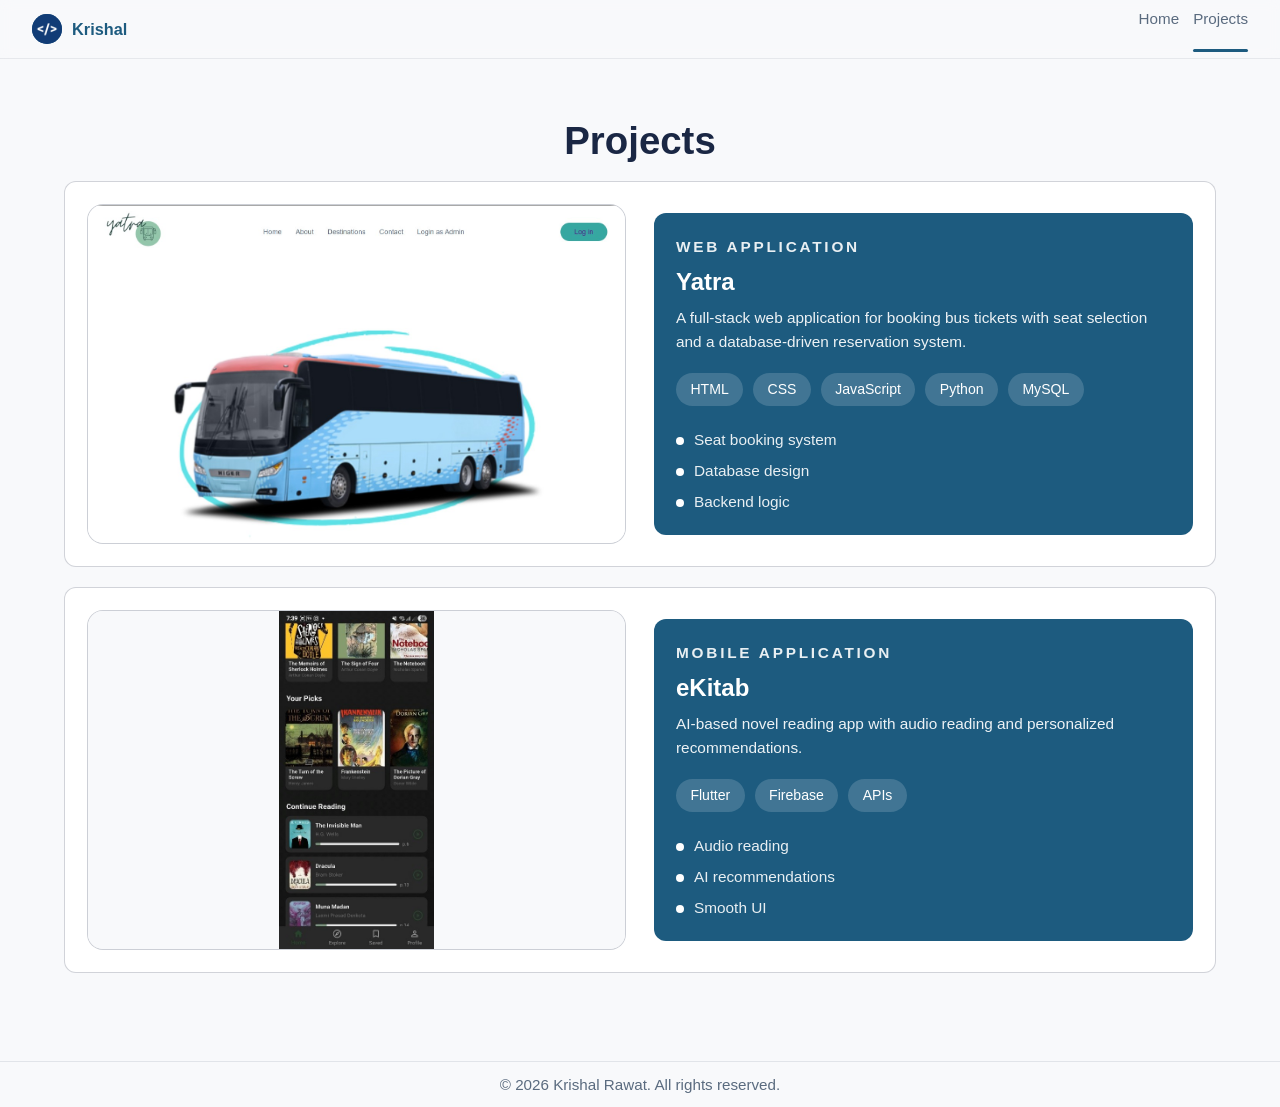
<file: projects.html>
<!DOCTYPE html>
<html lang="en">
<head>
	<meta charset="UTF-8">
	<meta name="viewport" content="width=device-width, initial-scale=1.0">
	<title>Projects - Krishal Rawat</title>
	<link rel="stylesheet" href="style.css">
	<link rel="stylesheet" href="https://cdnjs.cloudflare.com/ajax/libs/font-awesome/6.4.0/css/all.min.css">
</head>
<body>
	<div class="page-shell">
		<main class="portfolio-layout home-layout">
			<section class="home-panel" id="projects">
				<nav class="topbar">
						<a href="index.html" class="brand"><span class="avatar" aria-hidden="true"><img src="images/logo.png" alt="Krishal logo"></span><span class="brand-text">Krishal</span></a>
							<button class="nav-toggle" type="button" aria-expanded="false" aria-controls="topbarLinks" aria-label="Open navigation menu">
								<i class="fas fa-bars nav-icon-bars" aria-hidden="true"></i>
								<i class="fas fa-times nav-icon-close" aria-hidden="true"></i>
							</button>
						<div class="topbar-links" id="topbarLinks">
						<a href="index.html">Home</a>
						<a href="projects.html" class="active">Projects</a>
					</div>
				</nav>

				<section class="projects-section">
					<div class="section-heading">
						
						<h2>Projects</h2>
					</div>

					<article class="project-card yatra-card">
						<div class="project-visual yatra-visual">
							<div class="yatra-viewer" data-yatra-viewer>
								<img src="images/yatra_1.jpg" alt="Yatra project screenshot 1">
							</div>
						</div>
						<div class="project-info">
							<p class="project-kicker">Web Application</p>
							<h3>Yatra</h3>
							<p>A full-stack web application for booking bus tickets with seat selection and a database-driven reservation system.</p>
							<div class="tech-tags">
								<span>HTML</span>
								<span>CSS</span>
								<span>JavaScript</span>
								<span>Python</span>
								<span>MySQL</span>
							</div>
							<ul class="project-highlights">
								<li>Seat booking system</li>
								<li>Database design</li>
								<li>Backend logic</li>
							</ul>
						</div>
					</article>

					<article class="project-card ekitab-card">
						<div class="project-visual ekitab-visual">
							<div class="ekitab-viewer" data-ekitab-viewer>
								<img src="images/ekitab_1.jpg" alt="eKitab screenshot 1">
							</div>
						</div>
						<div class="project-info">
							<p class="project-kicker">Mobile application</p>
							<h3>eKitab</h3>
							<p>AI-based novel reading app with audio reading and personalized recommendations.</p>
							<div class="tech-tags">
								<span>Flutter</span>
								<span>Firebase</span>
								<span>APIs</span>
							</div>
							<ul class="project-highlights">
								<li>Audio reading</li>
								<li>AI recommendations</li>
								<li>Smooth UI</li>
							</ul>
						</div>
					</article>

				</section>
			</section>
		</main>
	</div>

	<footer class="site-footer" role="contentinfo">
		<div class="footer-inner">© 2026 Krishal Rawat. All rights reserved.</div>
	</footer>

	<script>
			const navToggle = document.querySelector('.nav-toggle');
			const topbarLinks = document.querySelector('.topbar-links');
			const closeNav = () => {
				document.body.classList.remove('nav-open');
				if (navToggle) navToggle.setAttribute('aria-expanded', 'false');
			};
			if (navToggle && topbarLinks) {
				navToggle.addEventListener('click', () => {
					const isOpen = document.body.classList.toggle('nav-open');
					navToggle.setAttribute('aria-expanded', String(isOpen));
				});
				topbarLinks.querySelectorAll('a').forEach((link) => {
					link.addEventListener('click', closeNav);
				});
				window.addEventListener('resize', () => {
					if (window.innerWidth > 700) closeNav();
				});
			}

		const yatraViewer = document.querySelector('[data-yatra-viewer]');
		if (yatraViewer) {
			const frames = [
				'images/yatra_1.jpg',
				'images/yatra_2.jpg',
				'images/yatra_3.jpg',
				'images/yatra_4.jpg',
				'images/yatra_5.jpg',
				'images/yatra_6.jpg',
				'images/yatra_7.jpg',
				'images/yatra_8.jpg'
			];
			const image = yatraViewer.querySelector('img');
			let currentFrame = 0;

			const renderFrame = (nextFrame) => {
				image.style.opacity = '0';
				window.setTimeout(() => {
					image.src = frames[nextFrame];
					image.alt = `Yatra project screenshot ${nextFrame + 1}`;
					image.style.opacity = '1';
				}, 180);
			};

			image.style.transition = 'opacity 180ms ease';
			window.setInterval(() => {
				currentFrame = (currentFrame + 1) % frames.length;
				renderFrame(currentFrame);
			}, 2200);
		}

		// eKitab auto-rotating viewer
		const ekitabViewer = document.querySelector('[data-ekitab-viewer]');
		if (ekitabViewer) {
			const ekitabFrames = [
				'images/ekitab_1.jpg',
				'images/ekitab_2.jpg',
				'images/ekitab_3.jpg',
				'images/ekitab_4.jpg',
				'images/ekitab_5.jpg',
				'images/ekitab_6.jpg',
				'images/ekitab_7.jpg',
				'images/ekitab_8.jpg'
			];
			const ekitabImage = ekitabViewer.querySelector('img');
			let ekitabIndex = 0;

			const ekitabRender = (i) => {
				ekitabImage.style.opacity = '0';
				setTimeout(() => {
					ekitabImage.src = ekitabFrames[i];
					ekitabImage.alt = `eKitab screenshot ${i+1}`;
					ekitabImage.style.opacity = '1';
				}, 180);
			};

			ekitabImage.style.transition = 'opacity 180ms ease';
			setInterval(() => {
				ekitabIndex = (ekitabIndex + 1) % ekitabFrames.length;
				ekitabRender(ekitabIndex);
			}, 2000);
		}
	</script>
</body>
</html>
</file>
<file: style.css>
:root {
  --bg: #f8f9fb;
  --panel: #ffffff;
  --panel-strong: #ffffff;
  --text: #1a2744;
  --muted: #5a6b7f;
  --line: rgba(26, 39, 68, 0.1);
  --accent: #1d5b7f;
  --accent-dark: #154158;
  --accent-light: #e8f2f7;
  --shadow: none;
  --radius-xl: 0;
}

* {
  box-sizing: border-box;
  margin: 0;
  padding: 0;
}

html {
  scroll-behavior: smooth;
  overflow-x: hidden;
}

body {
  min-height: 100vh;
  background: var(--bg);
  color: var(--text);
  font-family: -apple-system, BlinkMacSystemFont, "Segoe UI", Roboto, "Helvetica Neue", sans-serif;
  -webkit-font-smoothing: antialiased;
  -moz-osx-font-smoothing: grayscale;
  font-size: 16px;
  overflow-x: hidden;
}

img,
svg,
video {
  max-width: 100%;
  height: auto;
}

a {
  color: inherit;
  text-decoration: none;
}

.page-shell {
  min-height: 100vh;
  padding: clamp(24px, 4vw, 60px) clamp(16px, 5vw, 64px) 48px;
  display: flex;
  flex-direction: column;
  justify-content: flex-start;
  align-items: center;
}

.home-page .page-shell {
  padding-bottom: 0;
}

.about-page .page-shell {
  min-height: 100vh;
}

.portfolio-layout {
  display: grid;
  grid-template-columns: minmax(0, 1.15fr) minmax(320px, 0.85fr);
  gap: 24px;
  align-items: start;
  width: min(100%, 960px);
  background: transparent;
  padding: 0;
  border-radius: 0;
  position: relative;
  overflow: visible;
}

.home-layout {
  grid-template-columns: 1fr;
  width: 100%;
  max-width: none;
  margin: 0 auto;
  background: transparent;
  padding: 0;
  border-radius: 0;
  position: relative;
  overflow: visible;
}

.about-layout {
  grid-template-columns: 1fr;
  width: 100%;
  max-width: none;
  margin: 0 auto;
  background: transparent;
  padding: 0;
  border-radius: 0;
  position: relative;
  overflow: visible;
}

.home-panel,
.about-panel {
  border-radius: 0;
  box-shadow: none;
  border: 0;
  position: relative;
  overflow: hidden;
}

.home-panel {
  background: transparent;
  padding: 0;
  width: 100%;
  box-shadow: none;
  border: none;
  border-radius: 0;
  overflow: visible;
  backdrop-filter: none;
  -webkit-backdrop-filter: none;
}

.about-panel {
  background: transparent;
  padding: 0;
  position: static;
  min-height: auto;
  overflow: visible;
  color: var(--text);
  box-shadow: none;
  border: none;
  border-radius: 0;
  backdrop-filter: none;
  -webkit-backdrop-filter: none;
}

.about-page .about-panel {
  position: static;
  min-height: auto;
}

.topbar {
  display: flex;
  align-items: center;
  justify-content: space-between;
  gap: 12px;
  position: fixed;
  top: 0;
  left: 0;
  right: 0;
  width: 100%;
  z-index: 999;
  margin: 0;
  padding: 10px 32px 10px;
  background: rgba(248, 249, 251, 0.72);
  backdrop-filter: blur(6px);
  transition: background 200ms ease, padding 120ms ease;
  border-bottom: 1px solid rgba(26, 39, 68, 0.08);
}

body.nav-open {
  overflow: hidden;
}

.brand,
.topbar-links a {
  min-height: 38px;
}

.nav-toggle {
  display: none;
  align-items: center;
  justify-content: center;
  width: 44px;
  height: 44px;
  border: 1px solid var(--line);
  border-radius: 10px;
  background: rgba(255, 255, 255, 0.72);
  color: var(--text);
  cursor: pointer;
  flex: 0 0 auto;
}

.nav-toggle i {
  pointer-events: none;
}

.nav-icon-close {
  display: none;
}

.nav-toggle[aria-expanded="true"] .nav-icon-bars {
  display: none;
}

.nav-toggle[aria-expanded="true"] .nav-icon-close {
  display: inline-block;
}

body.nav-open .nav-icon-bars {
  display: none;
}

body.nav-open .nav-icon-close {
  display: inline-block;
}

.brand,
.topbar-links a,
.topbar-compact a {
  font-family: inherit;
}

.brand {
  font-size: 1.02rem;
  font-weight: 700;
  letter-spacing: 0;
  color: var(--accent);
}

.topbar-compact {
  position: static;
  margin: 0;
  padding: 18px 0 16px;
  background: transparent;
  border-bottom: 1px solid rgba(26, 39, 68, 0.08);
}

.topbar-links {
  display: flex;
  gap: 14px;
  flex-wrap: wrap;
  color: var(--muted);
  font-size: 0.95rem;
  font-weight: 500;
}

/* active link underline indicator */
.topbar-links a {
  position: relative;
  padding-bottom: 6px;
}
.topbar-links a::after {
  content: '';
  position: absolute;
  left: 0;
  right: 0;
  height: 3px;
  bottom: -4px;
  background: var(--accent);
  border-radius: 2px;
  transform: scaleX(0);
  transform-origin: left center;
  transition: transform 180ms ease, opacity 180ms ease;
  opacity: 0;
}
.topbar-links a.active::after {
  transform: scaleX(1);
  opacity: 1;
}

/* avatar in header */
.brand { display: inline-flex; align-items: center; gap: 10px; }
.avatar {
  width: 30px;
  height: 30px;
  display: inline-flex;
  align-items: center;
  justify-content: center;
  background: var(--accent);
  color: #fff;
  border-radius: 50%;
  font-weight: 700;
  font-size: 0.92rem;
}
.avatar img{
  width: 100%;
  height: 100%;
  object-fit: cover;
  border-radius: 50%;
  display: block;
}
.brand-text { display: inline-block; }

.topbar-links a:hover,
.topbar-compact a:hover,
.social-footer a:hover {
  color: var(--accent);
}

.about-panel .topbar-compact a,
.about-panel .panel-label,
.about-panel .eyebrow,
.about-panel .project-kicker {
  color: var(--accent);
}

.about-panel .topbar-compact a {
  color: var(--text);
}

.about-panel .topbar-compact a:hover {
  color: var(--text);
}

.panel-label,
.eyebrow,
.project-kicker {
  text-transform: uppercase;
  letter-spacing: 0.18em;
  font-size: 0.72rem;
  color: var(--accent);
  font-weight: 700;
}

.hero {
  display: grid;
  grid-template-columns: 1fr 1fr;
  gap: 48px;
  align-items: center;
  margin: 48px 0 64px;
}

.hero-copy {
  max-width: 600px;
}

.availability-note {
  display: inline-block;
  margin-bottom: 12px;
  padding: 6px 12px;
  border-radius: 999px;
  background: var(--accent);
  color: #ffffff;
  border: 1px solid rgba(21, 65, 88, 0.24);
  box-shadow: 0 6px 16px rgba(21, 65, 88, 0.18);
  letter-spacing: 0.08em;
  text-transform: none;
}

.hero h1,
.section-heading h2,
.project-info h3,
.about-card h2,
.skills h3 {
  font-family: inherit;
}

.hero h1 {
  font-size: clamp(2.8rem, 8vw, 4.2rem);
  line-height: 1.05;
  margin: 14px 0 18px;
  max-width: 12ch;
  color: var(--text);
  font-weight: 700;
}

/* Typing caret for hero title */
.typed-caret {
  display: inline-block;
  width: 2px;
  height: 1.05em;
  margin-left: 8px;
  background: var(--text);
  vertical-align: bottom;
  animation: blink 1s steps(1) infinite;
}

@keyframes blink {
  50% { opacity: 0; }
}

.lead,
.project-info p,
.about-copy,
.skills ul li,
.mini-stats span {
  color: var(--muted);
  line-height: 1.7;
}

.lead {
  max-width: 44ch;
  font-size: 1.14rem;
  line-height: 1.7;
  color: var(--muted);
}

.hero-actions {
  display: flex;
  flex-wrap: wrap;
  gap: 12px;
  margin: 24px 0 18px;
}

.btn {
  display: inline-flex;
  align-items: center;
  justify-content: center;
  min-height: 44px;
  padding: 0 18px;
  border-radius: 0;
  border: 0;
  font-weight: 700;
  transition: background 0.2s ease, color 0.2s ease;
  font-size: 0.95rem;
}

.btn:hover,
.view-btn:hover,
.social-icon:hover {
  transform: none;
}

.btn-primary {
  background: var(--accent);
  color: #ffffff;
  border-radius: 10px;
}

.btn-primary:hover {
  background: var(--accent-dark);
}

.btn-secondary {
  background: transparent;
  border: 1px solid var(--line);
  color: var(--text);
  border-radius: 10px;
  box-shadow: 0 6px 18px rgba(26, 39, 68, 0.12);
}

.hero-badges {
  display: flex;
  flex-wrap: wrap;
  gap: 10px;
}

.hero-badges span,
.tech-tags span {
  border-radius: 20px;
  background: var(--accent-light);
  border: 0;
  padding: 0.55rem 0.9rem;
  color: var(--accent);
  font-size: 0.88rem;
  font-weight: 500;
}

.hero-visual {
  position: relative;
  display: flex;
  align-items: center;
  justify-content: center;
}

.hero-visual::before {
  content: '';
  position: absolute;
  width: 340px;
  height: 340px;
  background: radial-gradient(circle at 35% 35%, rgba(29, 91, 127, 0.40), transparent 70%);
  border-radius: 50%;
  z-index: 0;
  top: 50%;
  left: 50%;
  transform: translate(-50%, -50%);
}

.hero-visual::after {
  content: '';
  position: absolute;
  width: 200px;
  height: 200px;
  background: radial-gradient(circle at 60% 60%, rgba(29, 91, 127, 0.30), transparent 60%);
  border-radius: 50%;
  z-index: 0;
  bottom: -20px;
  right: -40px;
}

.hero-visual img {
  width: 100%;
  max-width: 280px;
  height: auto;
  display: block;
  border-radius: 12px;
  position: relative;
  z-index: 2;
  object-fit: cover;
}

/* additional decorative circles behind the hero image */
.hero-visual .bg-circle {
  position: absolute;
  border-radius: 50%;
  z-index: 1;
  pointer-events: none;
  filter: blur(6px);
  transform: translate(-50%, -50%);
}
.hero-visual .bg-circle.c1 {
  width: 200px;
  height: 200px;
  left: 20%;
  top: 18%;
  background: radial-gradient(circle at 35% 35%, rgba(29, 91, 127, 0.55), transparent 60%);
}
.hero-visual .bg-circle.c2 {
  width: 140px;
  height: 140px;
  right: 12%;
  top: 28%;
  background: radial-gradient(circle at 60% 40%, rgba(29, 91, 127, 0.45), transparent 60%);
}
.hero-visual .bg-circle.c3 {
  width: 150px;
  height: 150px;
  left: 68%;
  bottom: 6%;
  background: radial-gradient(circle at 40% 60%, rgba(29, 91, 127, 0.42), transparent 60%);
}

@media (max-width: 700px) {
  .hero-visual .bg-circle { display: none; }
}

@media (max-width: 700px) {
  .page-shell { padding: 0 16px 28px; }
  .topbar {
    position: sticky;
    padding: 10px 12px 8px;
    flex-direction: row;
    align-items: center;
    gap: 8px;
    top: 0;
  }
  .brand {
    font-size: 0.96rem;
    min-height: auto;
  }

  .avatar {
    width: 30px;
    height: 30px;
  }

  .nav-toggle {
    display: inline-flex;
    width: 34px;
    height: 34px;
    border: 0;
    background: transparent;
    color: var(--accent);
  }

  .nav-toggle i {
    font-size: 1.05rem;
  }

  .topbar-links {
    position: absolute;
    top: calc(100% - 1px);
    right: 16px;
    left: auto;
    z-index: 998;
    flex-direction: column;
    gap: 6px;
    padding: 8px;
    width: min(220px, calc(100vw - 32px));
    border: 1px solid rgba(26, 39, 68, 0.1);
    border-top: 0;
    border-radius: 0 0 16px 16px;
    background: rgba(248, 249, 251, 0.98);
    box-shadow: 0 20px 40px rgba(26, 39, 68, 0.16);
    opacity: 0;
    transform: translateY(-6px);
    transform-origin: top right;
    pointer-events: none;
    transition: opacity 180ms ease, transform 180ms ease;
  }

  body.nav-open .topbar-links {
    opacity: 1;
    transform: translateY(0);
    pointer-events: auto;
  }

  .topbar-links a {
    width: 100%;
    padding: 12px 14px;
    border-radius: 10px;
    background: transparent;
    padding-bottom: 12px;
  }

  .topbar-links a::after {
    display: none;
  }

  .topbar-links a.active {
    background: var(--accent-light);
    color: var(--accent);
  }
}

.note-top {
  left: 34px;
  top: 70px;
}

.note-bottom {
  left: 26px;
  bottom: 60px;
}

.section-heading {
  margin: 40px 0 18px;
  margin-top: 60px;
}

.section-heading h2 {
  font-size: clamp(2rem, 3vw, 2.8rem);
  margin-top: 8px;
  color: var(--text);
  font-weight: 700;
}

.projects-section {
  display: grid;
  gap: 0;
  margin-bottom: 20px;
}

.about-section {
  padding: 12px 0 8px;
}

.about-section .section-heading {
  text-align: center;
}

.about-card {
  max-width: 860px;
  margin: 0 auto;
  background: #ffffff;
  border: 1px solid rgba(26, 39, 68, 0.12);
  border-radius: 12px;
  padding: 20px 22px;
  box-shadow: none;
}

.about-copy {
  color: var(--muted);
  font-size: 1rem;
  line-height: 1.75;
  margin: 0;
  max-width: 62ch;
  text-align: center;
}

.mini-stats {
  display: grid;
  grid-template-columns: repeat(3, minmax(0, 1fr));
  gap: 12px;
}

.mini-stats div {
  padding: 16px;
  border: 1px solid rgba(26, 39, 68, 0.08);
  border-radius: 10px;
  background: var(--accent-light);
}

.mini-stats strong {
  display: block;
  margin-bottom: 6px;
  color: var(--accent);
  font-size: 0.95rem;
}

.mini-stats span {
  display: block;
  color: var(--muted);
  font-size: 0.92rem;
  line-height: 1.5;
}

.projects-section .section-heading {
  text-align: center;
}

.project-actions {
  text-align: center;
  margin-top: 8px;
  padding-top: 0;
}

.view-all-link {
  color: #ffffff;
  font-weight: 700;
  font-size: 0.95rem;
  display: inline-flex;
  align-items: center;
  gap: 8px;
  padding: 11px 16px;
  border-radius: 10px;
  background: var(--accent);
  border: 1px solid var(--accent);
  box-shadow: 0 8px 18px rgba(29, 91, 127, 0.14);
  transition: background 180ms ease, border-color 180ms ease, transform 180ms ease;
}

.view-all-link:hover {
  color: #ffffff;
  background: var(--accent-dark);
  border-color: var(--accent-dark);
  transform: translateY(-1px);
}

.view-all-link i {
  font-size: 0.85rem;
}

.skills-section {
  display: grid;
  gap: 0;
  margin: 20px 0;
  padding: clamp(24px, 4vw, 32px) clamp(16px, 5vw, 64px);
  background: #1d5b7f; /* match contact section explicitly */
  color: #ffffff;
  border: 1px solid rgba(29, 91, 127, 0.16);
  border-radius: 0;
  width: 100vw;
  margin-left: calc(50% - 50vw);
  margin-right: calc(50% - 50vw);
}

/* Contrast adjustments when skills section uses accent background */
.skills-section .category-title {
  color: rgba(255,255,255,0.95);
}
.skills-section .skill-name {
  color: #ffffff;
}
.skills-section .skill-logo {
  /* make individual cards white so they contrast with the blue section */
  background: #ffffff;
  color: var(--text);
  border-color: rgba(26, 39, 68, 0.08);
  box-shadow: 0 6px 18px rgba(26, 39, 68, 0.08);
}
.skills-section .skill-logo:hover {
  background: var(--accent-light);
  border-color: rgba(29, 91, 127, 0.18);
  box-shadow: 0 12px 32px rgba(29, 91, 127, 0.12);
}

/* ensure icons and svgs inside the white cards remain visible */
.skills-section .skill-logo i,
.skills-section .skill-logo svg,
.skills-section .skill-logo img {
  color: var(--accent);
}

.skills-section .section-heading {
  text-align: center;
  margin: 0 0 20px;
}

/* Make the eyebrow and heading in the skills section visible against the blue background */
.skills-section .section-heading .eyebrow {
  color: rgba(255,255,255,0.9);
}
.skills-section .section-heading h2 {
  color: #ffffff;
}

/* Contact section: match skills section styling for a cohesive look */
.contact-section {
  background: #1d5b7f; /* explicit match to skills section */
  color: #ffffff;
  border: 1px solid rgba(29, 91, 127, 0.16); /* subtle border around section */
  border-radius: 0;
  width: 100vw;
  margin-left: calc(50% - 50vw);
  margin-right: calc(50% - 50vw);
}
.contact-section .section-heading .eyebrow {
  color: rgba(255,255,255,0.9);
}
.contact-section .section-heading h2 {
  color: #ffffff;
}

/* Layout for contact content */
.contact-grid {
  /* keep original flow to avoid changing section size */
  display: block;
}

/* Keep contact form and details with white text on blue background, no white boxes */
.contact-left .contact-form {
  background: transparent;
  color: #ffffff;
  padding: 0;
  border-radius: 0;
  box-shadow: none;
  border: none;
}
.contact-right .contact-details {
  background: transparent;
  color: #ffffff;
  padding: 0;
  border-radius: 0;
  box-shadow: none;
  border: none;
}

.contact-form textarea {
  width: 100%;
  min-height: 80px;
  padding: 12px;
  border: 1px solid rgba(255,255,255,0.2);
  border-radius: 8px;
  background: rgba(255,255,255,0.1);
  color: #ffffff;
  resize: vertical;
}

/* New contact form inputs and responsive layout */
.contact-form .form-row { display: flex; flex-direction: column; gap: 12px; margin-bottom: 0; }
.contact-form .form-row input[type="text"],
.contact-form .form-row input[type="email"] {
  width: 100%;
  padding: 12px;
  border-radius: 8px;
  border: 1px solid var(--line);
  background: #ffffff;
  color: var(--text);
  box-sizing: border-box;
}
.contact-form .form-row input::placeholder { color: rgba(26,39,68,0.45); }
.contact-form textarea { min-height: 100px; }
.contact-form .btn .fa-paper-plane { margin-right: 12px; }

@media (max-width: 600px) {
  .contact-form .form-row { flex-direction: column; }
}

/* Invert primary button inside contact so it stands out on the blue section */
.contact-section .contact-form .btn.btn-primary,
.contact-section .contact-left .btn.btn-primary {
  background: #ffffff;
  color: var(--accent);
  border-radius: 10px;
  box-shadow: 0 8px 20px rgba(29, 91, 127, 0.06);
}
.contact-section .contact-form .btn.btn-primary:hover {
  background: #f6f9fb;
}

/* Make contact details text and icons white on blue background */
.contact-section .contact-item {
  display: flex;
  align-items: flex-start;
  gap: 12px;
  margin-bottom: 16px;
}

.contact-text.contact-address {
  font-size: 0.95rem;
  color: var(--muted);
}

.contact-item.contact-response {
  align-items: center;
}

.contact-item .fa-clock {
  font-size: 1rem;
}

.contact-section .contact-icon {
  color: #1d5b7f;
  font-size: 1.2rem;
  background: #ffffff;
  width: 40px;
  height: 40px;
  display: flex;
  align-items: center;
  justify-content: center;
  border-radius: 50%;
  flex-shrink: 0;
}

.contact-section .contact-icon i {
  color: #1d5b7f;
}

.contact-section .contact-text {
  color: #ffffff;
}

.contact-section .contact-text a {
  color: #ffffff;
}

.contact-section .form-note {
  color: rgba(255,255,255,0.9);
}

.contact-section .social-icons .social-icon {
  color: #ffffff;
  border: 1px solid #ffffff;
}

.contact-section .social-icon i {
  color: #ffffff;
}

.contact-section .join-me {
  color: #ffffff;
}

.contact-section .join-me .eyebrow {
  color: rgba(255,255,255,0.9);
}

/* Social icon labels */
.social-icons { display: flex; gap: 12px; align-items: center; }
.social-icon { display: inline-flex; align-items: center; gap: 8px; padding: 8px 10px; border-radius: 8px; }
.social-icon .social-label { font-size: 0.85rem; color: #ffffff; }

/* Hide any temporary social-labels and style contact labels */
.social-label { display: none !important; }

/* Contact info layout: label above value */
.contact-info { display: flex; flex-direction: column; }
.contact-label { font-weight: 400; color: rgba(255,255,255,0.78); font-size: 0.85rem; margin-bottom: 6px; }
.contact-value { color: rgba(255,255,255,0.95); font-size: 1rem; }
.contact-value a { color: rgba(255,255,255,0.95); text-decoration: none; }
.contact-item { align-items: flex-start; }

/* Ensure email link inside contact-details stays visible on accent background */
.contact-details .contact-value a { color: rgba(255,255,255,0.95); font-weight: 500; text-decoration: none; }

/* Contact callout under contact grid — match contact section heading style */
.contact-section .contact-note h2 {
  color: #ffffff;
  font-size: clamp(1.4rem, 3vw, 2rem);
  margin: 18px 0 0;
  font-weight: 700;
}

/* Small contact note text placed under the section heading */
.contact-section .contact-note .contact-note-text {
  color: rgba(255,255,255,0.95);
  font-size: 1rem;
  margin: 10px auto 12px;
  font-weight: 500;
  text-align: center;
  max-width: 760px;
}

@media (max-width: 900px) {
  .contact-grid { grid-template-columns: 1fr; }
}

.skills-showcase {
  display: flex;
  flex-direction: column;
  gap: 22px;
  margin-top: 0;
}

.skill-category-group {
  display: flex;
  flex-direction: column;
  gap: 14px;
}

.category-title {
  font-size: 0.95rem;
  font-weight: 700;
  text-transform: uppercase;
  letter-spacing: 0.15em;
  color: var(--accent);
  margin: 0;
}

.skill-logos {
  display: grid;
  grid-template-columns: repeat(auto-fit, minmax(140px, 1fr));
  gap: 16px;
  width: 100%;
}

.skill-logo {
  display: flex;
  flex-direction: column;
  align-items: center;
  justify-content: center;
  gap: 10px;
  padding: 20px 16px;
  border: 1px solid var(--line);
  border-radius: 12px;
  transition: all 250ms ease;
  cursor: pointer;
  background: transparent;
  position: relative;
  box-shadow: 0 4px 12px rgba(26, 39, 68, 0.08);
}

.skill-logo:hover {
  transform: translateY(-8px);
  border-color: var(--accent);
  background: var(--accent-light);
  box-shadow: 0 12px 32px rgba(29, 91, 127, 0.15);
}

.skill-logo i {
  font-size: 2.8rem;
  color: var(--accent);
  transition: transform 200ms ease;
}

.skill-logo svg {
  width: 2.8rem;
  height: 2.8rem;
  color: var(--accent);
  transition: transform 200ms ease;
}

.skill-logo img {
  width: 2.8rem;
  height: 2.8rem;
  display: block;
  object-fit: contain;
  transition: transform 200ms ease;
}

.skill-logo:hover i,
.skill-logo:hover svg,
.skill-logo:hover img {
  transform: scale(1.12);
}

.skill-name {
  font-size: 0.88rem;
  font-weight: 600;
  color: var(--text);
  text-align: center;
  transition: color 180ms ease;
}

/* make the skill labels appear as blue pills matching the section */
.skills-section .skill-name {
  background: transparent;
  color: var(--accent);
  padding: 0;
  border-radius: 0;
  display: inline;
  font-size: 0.88rem;
  font-weight: 600;
}

@media (max-width: 900px) {
  .skills-showcase {
    gap: 20px;
  }
}

@media (max-width: 600px) {
  .skills-section {
    margin: 40px 0;
    width: 100%;
    left: auto;
    right: auto;
    padding: 28px 16px;
  }

  .skill-logos {
    grid-template-columns: repeat(2, 1fr);
    gap: 16px;
  }

  .skill-logo {
    padding: 20px 16px;
    gap: 10px;
  }

  .skill-logo i,
  .skill-logo svg,
  .skill-logo img {
    font-size: 2.2rem;
    width: 2.2rem;
    height: 2.2rem;
  }

  .skill-name {
    font-size: 0.75rem;
  }
}

.project-card {
  display: grid;
  grid-template-columns: 1fr;
  gap: 0;
  background: #ffffff;
  border-radius: 12px;
  overflow: visible;
  border: 1.5px solid rgba(26, 39, 68, 0.2);
  padding: 22px;
  margin-bottom: 20px;
  box-shadow: none;
  transition: box-shadow 180ms ease, transform 180ms ease, opacity 0.2s ease;
}

.project-card.yatra-card {
  display: grid;
  grid-template-columns: repeat(2, minmax(0, 1fr));
  gap: 28px;
  align-items: center;
}

.project-card.ekitab-card {
  display: grid;
  grid-template-columns: repeat(2, minmax(0, 1fr));
  gap: 28px;
  align-items: center;
}

.project-card.yatra-card .project-visual,
.project-card.ekitab-card .project-visual {
  display: block;
}

.yatra-visual {
  display: block;
}

.yatra-viewer {
  position: relative;
  height: 340px;
  width: 100%;
  border: 1.5px solid rgba(26, 39, 68, 0.22);
  border-radius: 16px;
  overflow: hidden;
  background: #ffffff;
  box-sizing: border-box;
}

.yatra-viewer img {
  width: 100%;
  height: 100%;
  object-fit: cover;
  display: block;
}

.ekitab-viewer {
  position: relative;
  height: 340px;
  width: 100%;
  border: 1.5px solid rgba(26, 39, 68, 0.22);
  border-radius: 16px;
  overflow: hidden;
  background: #ffffff;
  box-sizing: border-box;
  display: flex;
  align-items: center;
  justify-content: center;
}

.ekitab-viewer img {
  width: 100%;
  height: 100%;
  object-fit: contain;
  display: block;
  background: var(--bg);
}

.project-highlights {
  list-style: none;
  display: grid;
  gap: 8px;
  margin: 4px 0 0;
  padding: 0;
}

.project-highlights li {
  position: relative;
  padding-left: 18px;
  color: var(--muted);
  font-size: 0.96rem;
  line-height: 1.5;
}

.project-highlights li::before {
  content: '';
  position: absolute;
  left: 0;
  top: 0.58em;
  width: 8px;
  height: 8px;
  border-radius: 50%;
  background: var(--accent);
}

.project-card:hover {
  opacity: 0.98;
  transform: translateY(-6px);
  border-color: rgba(26, 39, 68, 0.3);
}

.project-card.reverse {
  grid-template-columns: 1fr;
}

.project-card.reverse .project-visual {
  order: initial;
}

.project-card.reverse .project-info {
  order: initial;
}

.project-visual {
  display: none;
  min-height: 0;
  position: static;
  /* ensure visual area has consistent height */
  min-height: 340px;
  height: 340px;
}

.project-info {
  padding: 22px;
  background: #1d5b7f;
  border-radius: 12px;
}

.project-kicker {
  margin-bottom: 8px;
}

.project-info h3 {
  font-size: 1.5rem;
  margin-bottom: 10px;
  color: #ffffff;
  font-weight: 700;
}

.project-info p {
  font-size: 0.96rem;
  color: rgba(255,255,255,0.92);
  line-height: 1.6;
}

.projects-section .project-kicker,
.projects-section .project-highlights li {
  color: rgba(255,255,255,0.9);
}

.projects-section .project-highlights li::before {
  background: #ffffff;
}

.projects-section .tech-tags span {
  background: rgba(255,255,255,0.16);
  color: #ffffff;
}

.tech-tags {
  display: flex;
  flex-wrap: wrap;
  gap: 10px;
  margin: 18px 0 22px;
}

.view-btn {
  display: inline-flex;
  font-weight: 700;
  color: var(--text);
  border-bottom: 1px solid var(--line);
  padding-bottom: 2px;
}

.social-footer {
  display: flex;
  gap: 18px;
  justify-content: center;
  margin-top: 40px;
  padding-top: 24px;
  border-top: 1px solid var(--line);
  color: var(--muted);
  font-weight: 500;
}

.about-card {
  background: transparent;
  border: none;
  color: var(--text);
  border-radius: 0;
  padding: 0;
  box-shadow: none;
  margin-top: 40px;
  display: flex;
  flex-direction: column;
  align-items: flex-start;
  text-align: left;
  font-size: 1.05rem;
  max-width: 700px;
}

.profile-image {
  display: none;
}

.about-card h2 {
  font-size: clamp(1.8rem, 3vw, 2.4rem);
  line-height: 1.05;
  max-width: 100%;
  margin: 0 0 12px;
  color: var(--text);
  font-weight: 700;
}

.about-copy {
  margin: 0 0 18px;
  max-width: 100%;
  color: var(--muted);
  font-size: 1.14rem;
  line-height: 1.7;
}

.about-card .eyebrow {
  font-size: 0.8rem;
}

.mini-stats {
  display: grid;
  grid-template-columns: 1fr;
  gap: 0;
  margin-bottom: 20px;
  width: 100%;
  max-width: 420px;
}

.mini-stats div {
  background: transparent;
  border: 0;
  border-top: 1px solid var(--line);
  border-radius: 0;
  padding: 16px 0;
  text-align: center;
}

.mini-stats strong {
  display: block;
  margin-bottom: 6px;
  font-size: 1rem;
  color: var(--accent);
  font-weight: 700;
}

.mini-stats span {
  font-size: 0.98rem;
}

.social-links {
  display: none;
}

.social-icon {
  width: 42px;
  height: 42px;
  border-radius: 0;
  display: grid;
  place-items: center;
  background: transparent;
  border: 1px solid var(--line);
  color: var(--text);
  font-weight: 700;
  transition: background 0.2s ease, color 0.2s ease;
}

.social-icon:hover {
  background: var(--accent);
  color: #ffffff;
}

@media (max-width: 1100px) {
  .portfolio-layout {
    grid-template-columns: 1fr;
  }

  .home-layout,
  .about-layout {
    max-width: 100%;
  }

  .about-panel {
    position: static;
    min-height: auto;
    padding: 0;
  }

  .hero {
    grid-template-columns: 1fr;
  }

  .hero-visual {
    display: none;
  }

  .hero h1 {
    font-size: clamp(2.6rem, 10vw, 4.6rem);
  }

  .hero-copy {
    max-width: 100%;
  }

  .lead {
    max-width: 100%;
  }

  .project-card,
  .project-card.reverse {
    grid-template-columns: 1fr;
  }

  .project-card.reverse .project-visual,
  .project-card.reverse .project-info {
    order: initial;
  }

  .project-card.yatra-card {
    grid-template-columns: 1fr;
  }

  .project-card.ekitab-card {
    grid-template-columns: 1fr;
  }

  .yatra-viewer,
  .yatra-viewer img {
    min-height: 260px;
  }

  .contact-grid {
    grid-template-columns: 1fr;
  }
}

@media (max-width: 700px) {
  .page-shell {
    padding: 0 16px 28px;
  }

  .hero {
    grid-template-columns: 1fr;
    gap: 24px;
    margin: 28px 0 40px;
  }

  .topbar,
  .topbar-compact {
    margin: 0;
    padding: 10px 12px 8px;
  }

  .home-panel,
  .about-panel {
    border-radius: 0;
    padding: 0;
  }

  .topbar {
    align-items: center;
    flex-direction: row;
    justify-content: space-between;
    gap: 10px;
  }

  .topbar-links {
    gap: 12px;
    width: min(220px, calc(100vw - 32px));
  }

  .hero h1 {
    max-width: 100%;
    font-size: clamp(2.4rem, 13vw, 3.4rem);
    word-break: break-word;
  }

  .hero-visual {
    display: none;
  }

  .section-heading {
    margin-top: 28px;
  }

  .skills-showcase,
  .contact-grid {
    gap: 18px;
  }

  .skills-section,
  .contact-section {
    width: 100vw;
    margin-left: calc(50% - 50vw);
    margin-right: calc(50% - 50vw);
  }

  .skill-logos {
    grid-template-columns: repeat(2, minmax(0, 1fr));
    gap: 12px;
  }

  .skill-logo {
    padding: 16px 12px;
  }

  .skill-logo i,
  .skill-logo svg,
  .skill-logo img {
    width: 2.25rem;
    height: 2.25rem;
    font-size: 2.25rem;
  }

  .skill-name {
    font-size: 0.76rem;
  }

  .project-card {
    padding: 16px;
  }

  .project-info {
    padding: 16px;
  }

  .project-info h3 {
    font-size: 1.2rem;
  }

  .project-highlights li,
  .project-info p {
    font-size: 0.95rem;
  }

  .project-visual {
    min-height: 160px;
    height: auto;
  }

  .yatra-viewer,
  .ekitab-viewer {
    height: 220px;
    border-radius: 12px;
  }

  .yatra-viewer,
  .ekitab-viewer,
  .yatra-viewer img,
  .ekitab-viewer img {
    min-height: 220px;
  }

  .tech-tags {
    gap: 8px;
    margin: 14px 0 18px;
  }

  .tech-tags span {
    padding: 0.45rem 0.7rem;
    font-size: 0.8rem;
  }

  .contact-section {
    padding: 28px 16px 16px;
  }

  .contact-grid {
    gap: 14px;
    margin: 0 auto 18px;
  }

  .contact-left,
  .contact-right {
    width: 100%;
    justify-self: stretch;
    align-items: stretch;
  }

  .contact-form,
  .contact-right .contact-details {
    padding: 14px;
    width: 100%;
    box-sizing: border-box;
  }

  .contact-form {
    border-radius: 12px;
    background: rgba(255, 255, 255, 0.04);
  }

  .contact-right .contact-details {
    border-radius: 12px;
    background: rgba(255, 255, 255, 0.04);
  }

  .contact-item {
    gap: 10px;
    align-items: flex-start;
  }

  .contact-icon {
    width: 40px;
    height: 40px;
    min-width: 40px;
    min-height: 40px;
  }

  .contact-value {
    font-size: 0.95rem;
  }

  .mini-stats {
    grid-template-columns: 1fr;
  }

  .social-footer {
    flex-wrap: wrap;
  }

  .about-card {
    padding: 18px 16px;
  }

  .about-copy {
    font-size: 0.96rem;
  }

  .mini-stats {
    grid-template-columns: 1fr;
  }
}

/* Contact section */
.contact-section {
  margin-top: 20px;
  padding: 40px clamp(16px, 5vw, 24px) 24px;
  border: none;
  background: #1d5b7f;
  color: #ffffff;
  width: 100vw;
  margin-left: calc(50% - 50vw);
  margin-right: calc(50% - 50vw);
}
.contact-grid {
  display: grid;
  grid-template-columns: 1.2fr 0.8fr;
  gap: 28px;
  align-items: start;
  width: 100%;
  max-width: 980px;
  margin: 0 auto 24px;
}
.contact-form {
  display: flex;
  flex-direction: column;
  gap: 12px;
  max-width: 100%;
  padding: 20px;
  border-radius: 12px;
  box-shadow: 0 8px 24px rgba(26,39,68,0.06);
}

/* Smaller, tight button for the contact form */
.contact-form .btn {
  padding: 6px 12px;
  min-height: 34px;
  font-size: 0.9rem;
  border-radius: 8px;
  align-self: flex-start;
  background: var(--accent);
  color: #fff;
  border: 0;
}

.contact-left { justify-self: start; }
.contact-right { justify-self: end; }

/* Site footer */
.site-footer {
  border-top: 1px solid var(--line);
  margin-top: 0;
  background: transparent;
  width: 100%;
}
.site-footer .footer-inner {
  max-width: 980px;
  margin: 0 auto;
  padding: 14px 16px;
  text-align: center;
  color: var(--muted);
  font-size: 0.95rem;
  font-weight: 500;
}
.contact-form input[type="email"],
.contact-form textarea {
  width: 100%;
  padding: 12px 14px;
  border: 1px solid var(--line);
  border-radius: 8px;
  font-size: 0.98rem;
  color: var(--text);
  background: var(--panel);
}
.contact-form textarea { resize: vertical; min-height: 260px; border-radius: 6px; }

/* Contact-section specific overrides so inputs match the page style (now white) */
.contact-section .contact-form input[type="text"],
.contact-section .contact-form input[type="email"],
.contact-section .contact-form textarea {
  background: #ffffff !important;
  border: 1px solid var(--line) !important;
  color: var(--text) !important;
}

.contact-section .contact-form textarea { min-height: 100px !important; }
.contact-section .contact-form input[type="text"],
.contact-section .contact-form input[type="email"],
.contact-section .contact-form textarea {
  font-family: inherit;
  font-size: 0.98rem;
  font-weight: 500;
  line-height: 1.4;
  padding: 12px;
  margin: 0;
}
.contact-form input:focus, .contact-form textarea:focus { outline: none; border-color: var(--accent); box-shadow: 0 6px 18px rgba(29,91,127,0.08); }
.form-note { margin-top: 10px; color: var(--muted); font-size: 0.95rem; }
.contact-details p { color: var(--muted); margin-bottom: 12px; }
.contact-details a { color: var(--accent); font-weight: 700; }
.join-me { margin-top: 18px; }
.social-icons { display: flex; gap: 12px; margin-top: 8px; }
.social-icon { width: 44px; height: 44px; display: inline-grid; place-items: center; border: 1px solid var(--line); border-radius: 8px; color: var(--text); background: transparent; }
.social-icon i { font-size: 1.1rem; }
.social-icon:hover { background: var(--accent); color: #fff; border-color: transparent; }
.sr-only { position: absolute; left: -9999px; width: 1px; height: 1px; overflow: hidden; }

/* contact detail items with circular icons */
.contact-details { display: flex; flex-direction: column; gap: 14px; }
.contact-item { display: flex; gap: 14px; align-items: center; }
.contact-icon { width: 48px; height: 48px; min-width:48px; min-height:48px; border-radius: 50%; display: grid; place-items: center; background: var(--accent-light); color: var(--accent); font-size: 1.05rem; border: 1px solid rgba(29,91,127,0.08); overflow: hidden; box-sizing: border-box; aspect-ratio: 1 / 1; flex-shrink: 0; }
.contact-icon i { display: block; line-height: 1; font-size: 1.15rem; width: 20px; height: 20px; text-align: center; }
.contact-text a { color: var(--accent); font-weight: 700; }
.contact-left { padding-top: 6px; }

.contact-right {
  display: flex;
  flex-direction: column;
  gap: 12px;
  align-items: flex-start;
}
.contact-details { gap: 12px; }
.contact-text { color: var(--muted); font-size: 0.95rem; }
.contact-text a { color: var(--accent); font-weight: 700; }

.back-to-top-btn {
  position: fixed;
  right: 20px;
  bottom: 24px;
  width: 44px;
  height: 44px;
  border: 0;
  border-radius: 999px;
  display: inline-flex;
  align-items: center;
  justify-content: center;
  background: var(--accent);
  color: #ffffff;
  box-shadow: 0 10px 24px rgba(21, 65, 88, 0.32);
  cursor: pointer;
  z-index: 1000;
  opacity: 0;
  visibility: hidden;
  transform: translateY(8px);
  transition: opacity 180ms ease, transform 180ms ease, visibility 180ms ease, background 180ms ease;
}

.back-to-top-btn.is-visible {
  opacity: 1;
  visibility: visible;
  transform: translateY(0);
}

.back-to-top-btn:hover {
  background: var(--accent-dark);
}

@media (max-width: 640px) {
  .back-to-top-btn {
    right: 14px;
    bottom: 14px;
    width: 42px;
    height: 42px;
  }
}

@media (max-width: 900px) {
  .contact-grid { grid-template-columns: 1fr; }
  .contact-right { order: 2; }
}

/* center the contact section heading to match other sections */
.contact-section .section-heading { text-align: center; }

@media (max-width: 700px) {
  .skills-section,
  .contact-section {
    width: calc(100% + 32px);
    margin-left: -16px;
    margin-right: -16px;
    box-sizing: border-box;
  }
}
</file>
